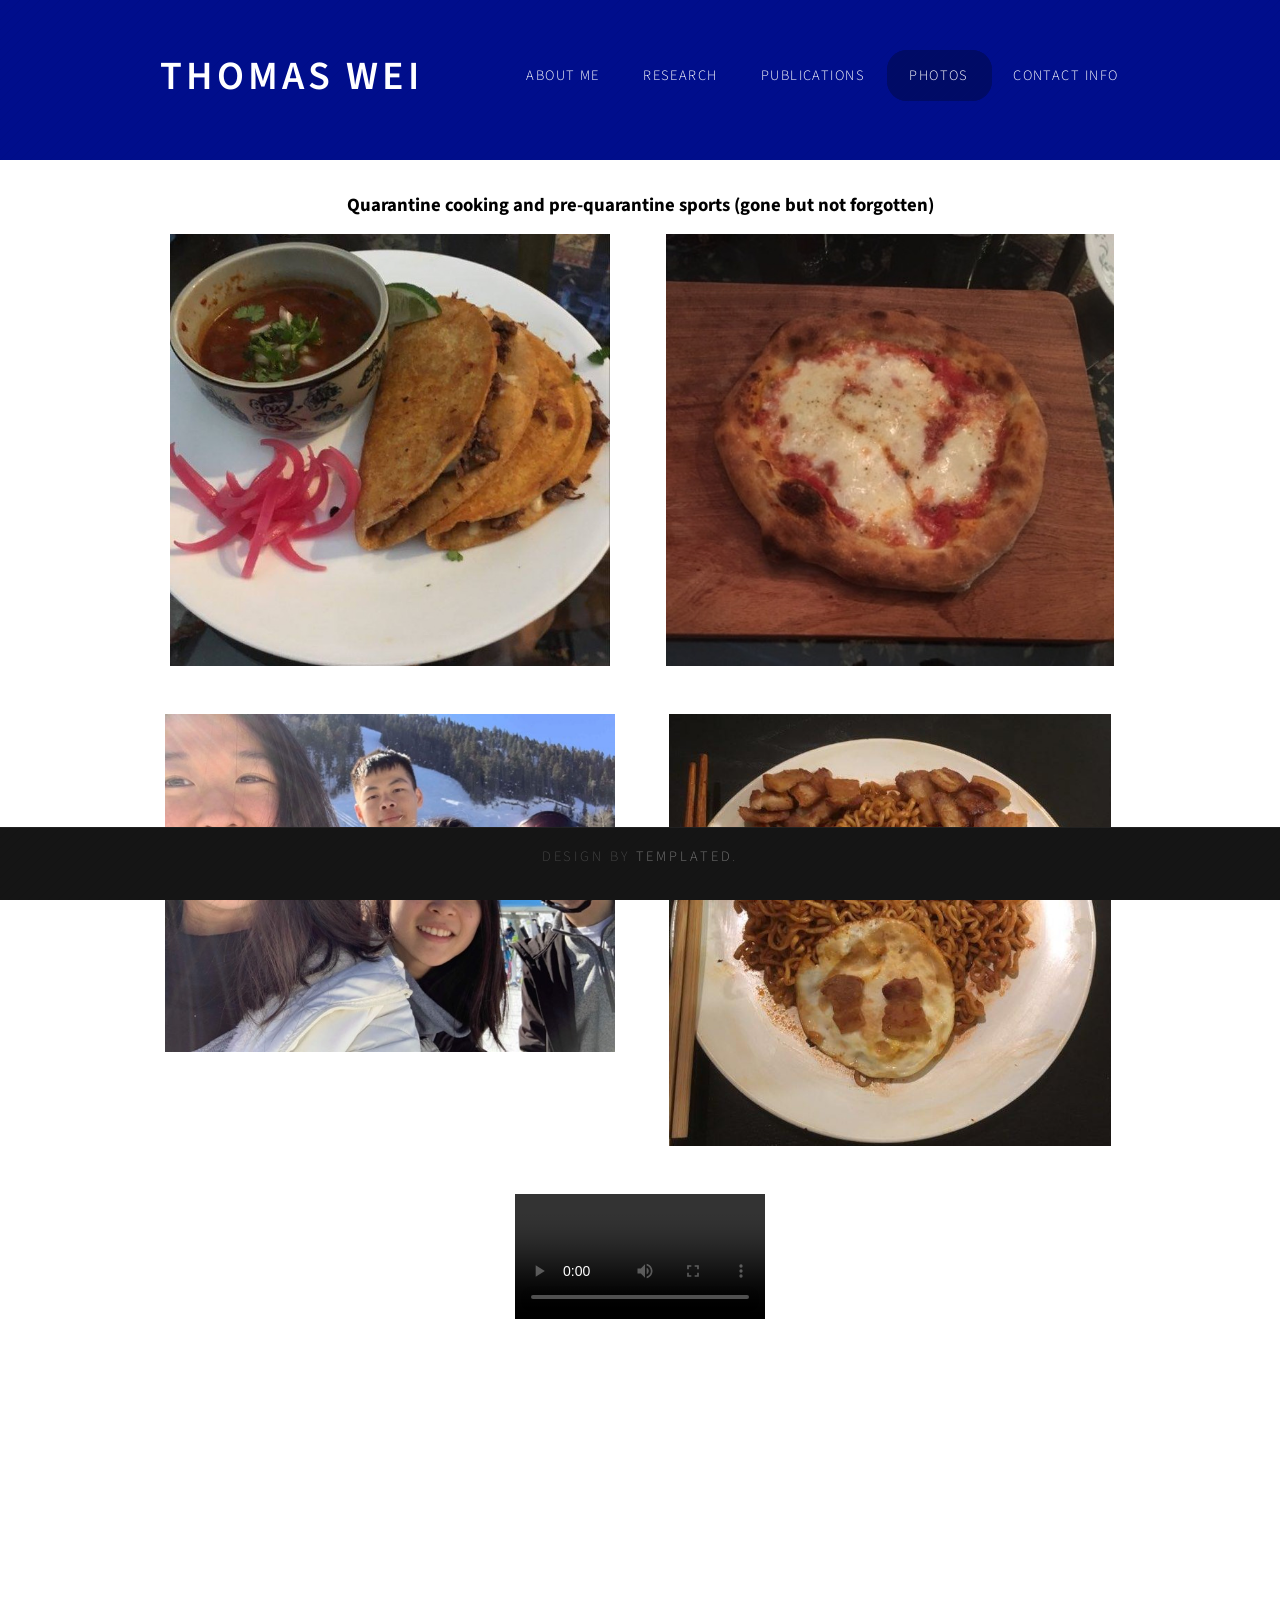
<file: photos.html>
<!DOCTYPE html PUBLIC "-//W3C//DTD XHTML 1.0 Strict//EN" "http://www.w3.org/TR/xhtml1/DTD/xhtml1-strict.dtd">
<!--
Design by TEMPLATED
http://templated.co
Released for free under the Creative Commons Attribution License

Name       : Verdant
Description: A two-column, fixed-width design with dark color scheme.
Version    : 1.0
Released   : 20130924

-->
<html xmlns="http://www.w3.org/1999/xhtml">
<head>
<meta http-equiv="Content-Type" content="text/html; charset=utf-8" />
<title>Thomas Wei - Photos</title>
<meta name="keywords" content="" />
<meta name="description" content="" />
<link href="https://fonts.googleapis.com/css?family=Source+Sans+Pro:200,300,400,600,700,900" rel="stylesheet" />
<link href="default.css" rel="stylesheet" type="text/css" media="all" />
<link href="fonts.css" rel="stylesheet" type="text/css" media="all" />

<!--[if IE 6]><link href="default_ie6.css" rel="stylesheet" type="text/css" /><![endif]-->

</head>
<body>
<div id="header-wrapper">
	<div id="header" class="container">
		<div id="logo">
			<h1><a href="index.html">Thomas Wei</a></h1>
		</div>
		<div id="menu">
			<ul>
				<li><a href="index.html" accesskey="1" title="">About Me</a></li>
				<li><a href="research.html" accesskey="2" title="">Research</a></li>
				<li><a href="publications.html" accesskey="3" title="">Publications</a></li>
				<li class="current_page_item"><a href="photos.html" accesskey="4" title="">Photos</a></li>
				<li><a href="contact.html" accesskey="5" title="">Contact Info</a></li>
			</ul>
		</div>
	</div>
</div>
<div id="page-wrapper">
	<div id="page" class="container">
        <div style="text-align: center; padding: 0em 1em 1em 1em;">
            <h3>Quarantine cooking and pre-quarantine sports (gone but not forgotten)</h3>
        </div>
        <div class="tbox1">
            <img src="images/birria.jpg" class="image2">
        </div>
        <div class="tbox2">
            <img src="images/pizza.jpg" class="image2">
        </div>
        <div class="tbox1">
            <img src="images/snowboarding.jpg" class="image2">
        </div>
        <div class="tbox2">
            <img src="images/pork2pork.jpg" class="image2">
        </div>
        <div class="tbox3">
            <video controls width="250" class="image2">
                <source src="images/serve.mp4" type="video/mp4">
            </video>
        </div>
	</div>
</div>

<div id="copyright" class="container">
	<p>Design by <a href="http://templated.co" rel="nofollow">TEMPLATED</a>.</p>
</div>
</body>
</html>
</file>
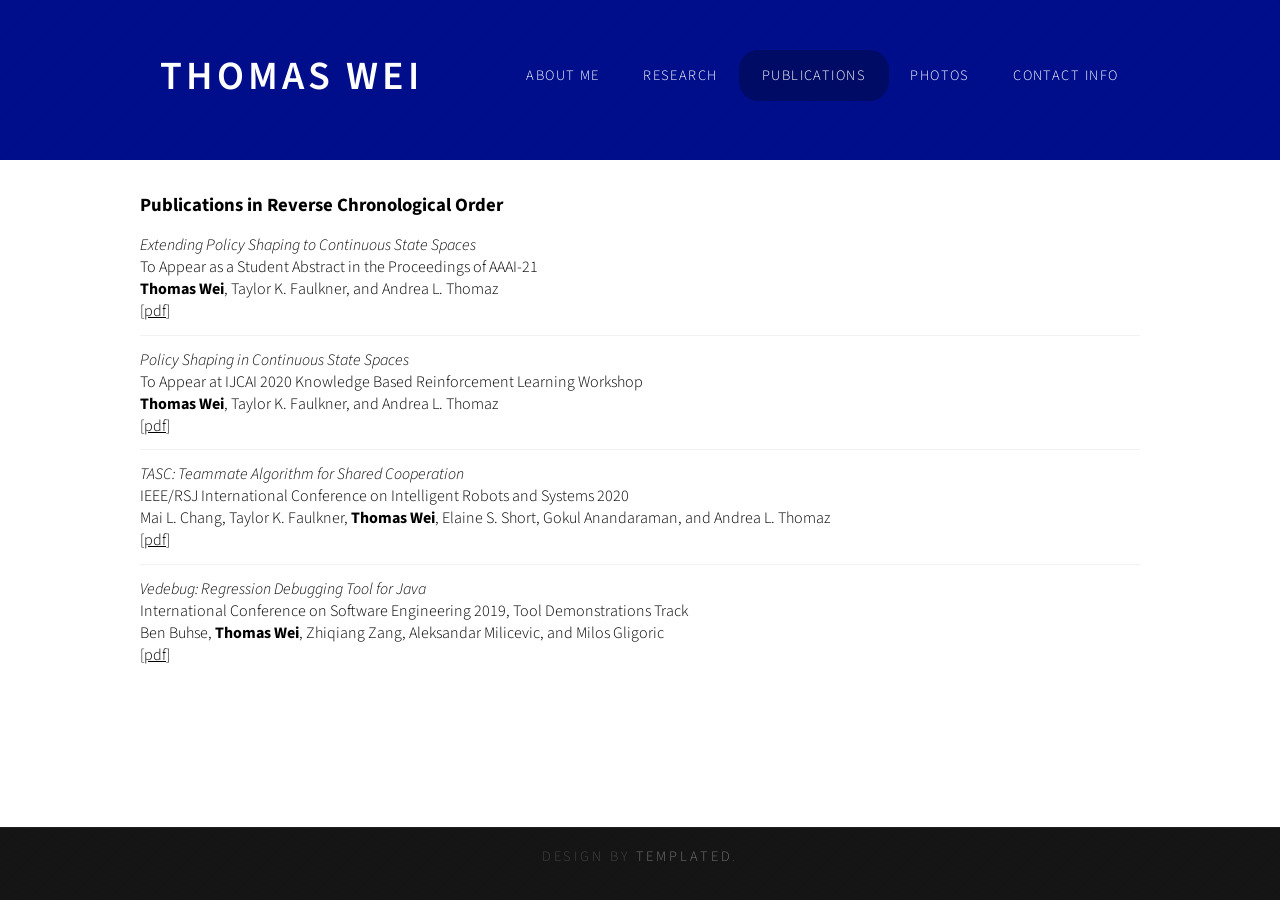
<file: publications.html>
<!DOCTYPE html PUBLIC "-//W3C//DTD XHTML 1.0 Strict//EN" "http://www.w3.org/TR/xhtml1/DTD/xhtml1-strict.dtd">
<!--
Design by TEMPLATED
http://templated.co
Released for free under the Creative Commons Attribution License

Name       : Verdant
Description: A two-column, fixed-width design with dark color scheme.
Version    : 1.0
Released   : 20130924

-->
<html xmlns="http://www.w3.org/1999/xhtml">
<head>
<meta http-equiv="Content-Type" content="text/html; charset=utf-8" />
<title>Thomas Wei - Publications</title>
<meta name="keywords" content="" />
<meta name="description" content="" />
<link href="https://fonts.googleapis.com/css?family=Source+Sans+Pro:200,300,400,600,700,900" rel="stylesheet" />
<link href="default.css" rel="stylesheet" type="text/css" media="all" />
<link href="fonts.css" rel="stylesheet" type="text/css" media="all" />

<!--[if IE 6]><link href="default_ie6.css" rel="stylesheet" type="text/css" /><![endif]-->

</head>
<body>
<div id="header-wrapper">
	<div id="header" class="container">
		<div id="logo">
			<h1><a href="index.html">Thomas Wei</a></h1>
		</div>
		<div id="menu">
			<ul>
				<li><a href="index.html" accesskey="1" title="">About Me</a></li>
				<li><a href="research.html" accesskey="2" title="">Research</a></li>
				<li class="current_page_item"><a href="publications.html" accesskey="3" title="">Publications</a></li>
				<li><a href="photos.html" accesskey="4" title="">Photos</a></li>
				<li><a href="contact.html" accesskey="5" title="">Contact Info</a></li>
			</ul>
		</div>
	</div>
</div>
<div id="page-wrapper">
	<div id="page" class="container">
        <h3>Publications in Reverse Chronological Order</h3>
        <ul class="style2">
            <li>
                <i>Extending Policy Shaping to Continuous State Spaces</i><br>
                To Appear as a Student Abstract in the Proceedings of AAAI-21<br>
                <b>Thomas Wei</b>, Taylor K. Faulkner, and Andrea L. Thomaz<br>
                [<a href="AAAI_Student_Abstract__2_page_.pdf">pdf</a>]
            </li>
            <li>
                <i>Policy Shaping in Continuous State Spaces</i><br>
                To Appear at IJCAI 2020 Knowledge Based Reinforcement Learning Workshop<br>
                <b>Thomas Wei</b>, Taylor K. Faulkner, and Andrea L. Thomaz<br>
                [<a href="IJCAI_4_page_camera_ready.pdf">pdf</a>]
            </li>
            <li>
                <i>TASC: Teammate Algorithm for Shared Cooperation</i><br>
                IEEE/RSJ International Conference on Intelligent Robots and Systems 2020<br>
                Mai L. Chang, Taylor K. Faulkner, <b>Thomas Wei</b>, Elaine S. Short, Gokul Anandaraman, and Andrea L. Thomaz<br>
                [<a href="TASC.pdf">pdf</a>]
            </li>
            <li>
                <i>Vedebug: Regression Debugging Tool for Java</i><br>
                International Conference on Software Engineering 2019, Tool Demonstrations Track<br>
                Ben Buhse, <b>Thomas Wei</b>, Zhiqiang Zang, Aleksandar Milicevic, and Milos Gligoric<br>
                [<a href="http://users.ece.utexas.edu/~gligoric/papers/BuhseETAL19VeDebug.pdf">pdf</a>]
            </li>
        </ul>
	</div>
</div>

<div id="copyright" class="container">
	<p>Design by <a href="http://templated.co" rel="nofollow">TEMPLATED</a>.</p>
</div>
</body>
</html>
</file>
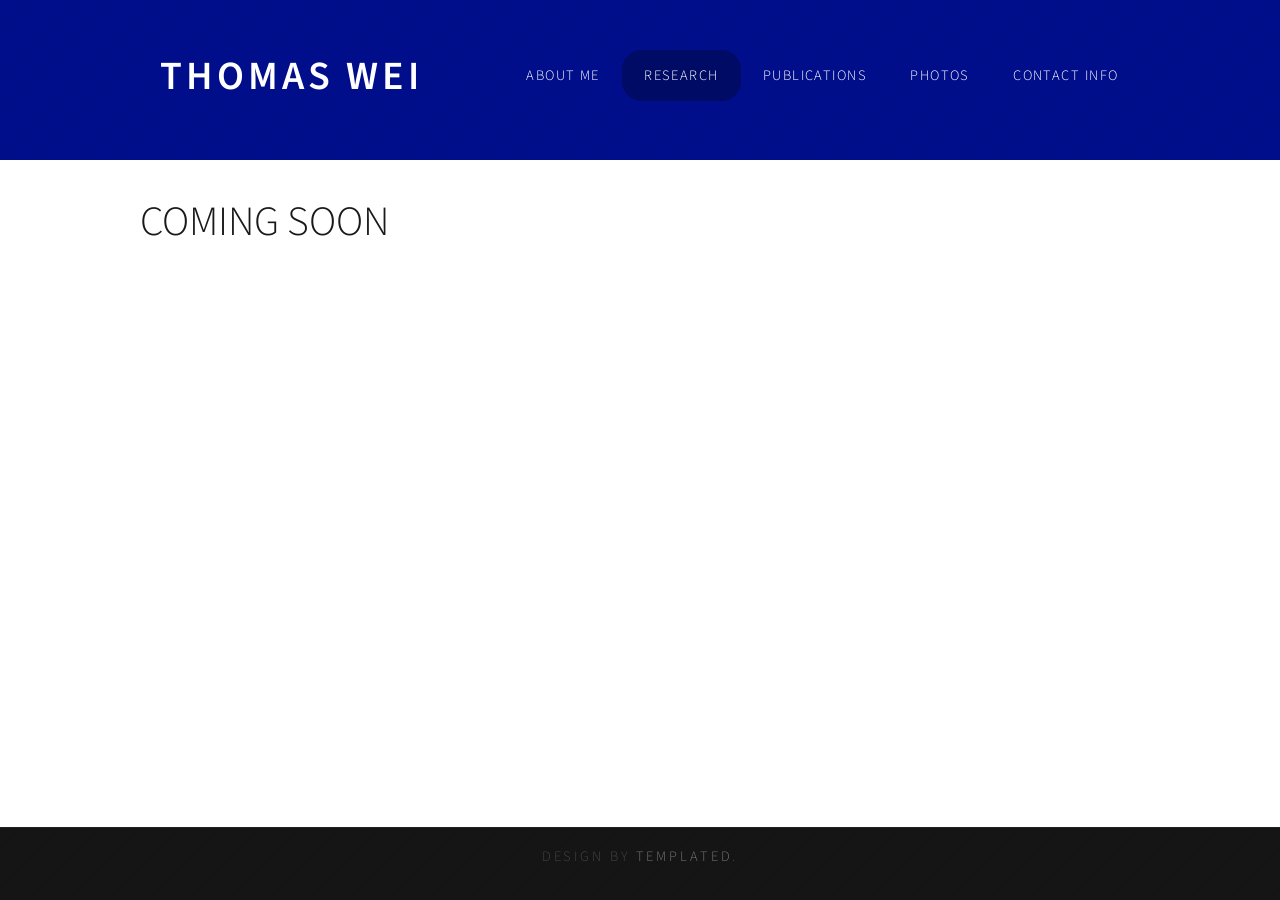
<file: research.html>
<!DOCTYPE html PUBLIC "-//W3C//DTD XHTML 1.0 Strict//EN" "http://www.w3.org/TR/xhtml1/DTD/xhtml1-strict.dtd">
<!--
Design by TEMPLATED
http://templated.co
Released for free under the Creative Commons Attribution License

Name       : Verdant
Description: A two-column, fixed-width design with dark color scheme.
Version    : 1.0
Released   : 20130924

-->
<html xmlns="http://www.w3.org/1999/xhtml">
<head>
<meta http-equiv="Content-Type" content="text/html; charset=utf-8" />
<title>Thomas Wei - Research</title>
<meta name="keywords" content="" />
<meta name="description" content="" />
<link href="https://fonts.googleapis.com/css?family=Source+Sans+Pro:200,300,400,600,700,900" rel="stylesheet" />
<link href="default.css" rel="stylesheet" type="text/css" media="all" />
<link href="fonts.css" rel="stylesheet" type="text/css" media="all" />

<!--[if IE 6]><link href="default_ie6.css" rel="stylesheet" type="text/css" /><![endif]-->

</head>
<body>
<div id="header-wrapper">
	<div id="header" class="container">
		<div id="logo">
			<h1><a href="index.html">Thomas Wei</a></h1>
		</div>
		<div id="menu">
			<ul>
				<li><a href="index.html" accesskey="1" title="">About Me</a></li>
				<li class="current_page_item"><a href="research.html" accesskey="2" title="">Research</a></li>
				<li><a href="publications.html" accesskey="3" title="">Publications</a></li>
				<li><a href="photos.html" accesskey="4" title="">Photos</a></li>
				<li><a href="contact.html" accesskey="5" title="">Contact Info</a></li>
			</ul>
		</div>
	</div>
</div>
<div id="page-wrapper">
	<div id="page" class="container">
        <h2>Coming Soon</h2>
	</div>
</div>

<div id="copyright" class="container">
	<p>Design by <a href="http://templated.co" rel="nofollow">TEMPLATED</a>.</p>
</div>
</body>
</html>
</file>
<file: default.css>
html, body
	{
		height: 100%;
	}
	
	body
	{
		margin: 0px;
		padding: 0px;
		font-family: 'Source Sans Pro', sans-serif;
		font-size: 12pt;
		font-weight: 300;
		color: rgba(0,0,0,1);
	}
	
	
	h1, h2, h3
	{
		margin: 0;
		padding: 0;
	}
	
	p, ol, ul
	{
		margin-top: 0;
	}
	
	ol, ul
	{
		padding: 0;
		list-style: none;
	}
	
	p
	{
		line-height: 180%;
	}
	
	strong
	{
	}
	
	a
	{
		color: #4da00c;
	}
	
	a:hover
	{
		text-decoration: none;
	}
	
	.container
	{
		overflow: hidden;
		margin: 0em auto;
		width: 1000px;
	}

    .image2
    {
        margin: auto;
        max-width:90%;
        max-height:90%;
    }
	
/*********************************************************************************/
/* Image Style                                                                   */
/*********************************************************************************/

	.image
	{
		display: inline-block;
	}
	
	.image img
	{
		display: block;
		width: 100%;
	}
	
	.image-full
	{
		display: block;
		width: 100%;
		margin: 0 0 0 0;
	}
	
	.image-left
	{
		float: left;
		margin: 0 2em 2em 0;
	}
	
	.image-centered
	{
		display: block;
		margin: 0 0 2em 0;
	}
	
	.image-centered img
	{
		margin: 0 auto;
		width: auto;
	}

/*********************************************************************************/
/* List Styles                                                                   */
/*********************************************************************************/

	ul.style2
	{
		margin: 0;
		padding-top: 1em;
		list-style: none;
	}
	
	ul.style2 li
	{
		border-top: 1px solid rgba(0,0,0,0.05);
		padding: 0.80em 0 0.80em 0;
		font-family: 0.80em;
	}
	
	ul.style2 li:before
	{
		display: inline-block;
		padding: 4px;
		background: #000000;
	}
	
	ul.style2 a
	{
		display: inline-block;
		color: rgba(0,0,0,1);
	}
	
	ul.style2 li:first-child
	{
		border-top: 0;
		padding-top: 0;
	}


/*********************************************************************************/
/* Social Icon Styles                                                            */
/*********************************************************************************/

	ul.contact
	{
		margin: 0;
		padding: 0em 0em 0em 0em;
		list-style: none;
	}
	
	ul.contact li
	{
		display: inline-block;
		padding: 0em 0.30em;
		font-size: 1em;
	}
	
	ul.contact li span
	{
		display: none;
		margin: 0;
		padding: 0;
	}
	
	ul.contact li a
	{
		color: #000;
	}
	
	ul.contact li a:before
	{
		display: inline-block;
		background: #000000;
		width: 40px;
		height: 40px;
		line-height: 40px;
		text-align: center;
		color: #000000;
	}
	
	ul.contact li a.icon-twitter:before { background: #2DAAE4; }
	ul.contact li a.icon-facebook:before { background: #39599F; }
	ul.contact li a.icon-dribbble:before { background: #C4376B;	}
	ul.contact li a.icon-tumblr:before { background: #31516A; }
	ul.contact li a.icon-rss:before { background: #F2600B; }

/*********************************************************************************/
/* Button Style                                                                  */
/*********************************************************************************/

	.button
	{
		display: inline-block;
		margin-top: 2em;
		padding: 1em 2em 1em 2em;
		background: #458f0b;
		border-radius: 30px;
		letter-spacing: 0.20em;
		text-decoration: none;
		text-transform: uppercase;
		font-weight: 400;
		font-size: 0.90em;
		color: #FFF;
	}
	
	.button:before
	{
		display: inline-block;
		background: #FFC31F;
		margin-right: 1em;
		width: 40px;
		height: 40px;
		line-height: 40px;
		border-radius: 20px;
		text-align: center;
		color: #272925;
	}
		
/*********************************************************************************/
/* 4-column                                                                      */
/*********************************************************************************/

	.box1,
	.box2,
	.box3,
	.box4
	{
		width: 235px;
	}
	
	.box1,
	.box2,
	.box3
	{
		float: left;
		margin-right: 20px;
	}
	
	.box4
	{
		float: right;
	}
	
/*********************************************************************************/
/* 3-column                                                                      */
/*********************************************************************************/

	.boxA,
	.boxB,
	.boxC
	{
		width: 320px;
	}

	.boxA,
	.boxB
	{
		float: left;
		margin-right: 20px;
	}
	
	.boxC
	{
		float: right;
	}

/*********************************************************************************/
/* 2-column                                                                      */
/*********************************************************************************/

	.tbox1,
	.tbox2
	{
        margin: auto;
        display:block;
		width:50%;
        height: 30em;
        text-align: center;
	}
	
	.tbox1
	{
		float: left;
	}

	.tbox2
	{
		float: right;
	}

    .tbox3
    {
		float: left;
        display: block;
		width:100%;
        margin: auto;
        height: 30em;
        text-align: center;
    }

/*********************************************************************************/
/* Header                                                                        */
/*********************************************************************************/

	#header-wrapper
	{
		overflow: hidden;
		background: #000e8c url(images/bg.png) repeat;
        width: 100%;
	}

	#header
	{
		overflow: hidden;
		position: relative;
		padding: 5em 0em;
	}

/*********************************************************************************/
/* Logo                                                                          */
/*********************************************************************************/

	#logo
	{
		position: absolute;
		top: 2.5em;
		left: 0;
	}
	
	#logo h1
	{
		padding: 0.20em 0.50em;
		letter-spacing: 0.10em;
		font-size: 2.5em;
		font-weight: 600;
	}
	
	#logo a
	{
		text-decoration: none;
		text-transform: uppercase;
		color: #FFF;
	}

/*********************************************************************************/
/* Menu                                                                          */
/*********************************************************************************/

	#menu
	{
		position: absolute;
		top: 4em;
		right: 0;
	}
	
	#menu ul
	{
		display: inline-block;
	}
	
	#menu li
	{
		display: block;
		float: left;
		text-align: center;
	}
	
	#menu li a, #menu li span
	{
		padding: 1em 1.5em;
		letter-spacing: 0.10em;
		text-decoration: none;
		text-transform: uppercase;
		font-size: 0.90em;
		color: #FFF;
	}
	
	#menu li:hover a, #menu li.active a, #menu li.active span
	{
	}
	
	#menu .current_page_item a
	{
		background: #000b66;
		border: 1px solid #000b66;
		border-radius: 20px;
	}
	
	#menu .icon
	{
	}

/*********************************************************************************/
/* Banner                                                                        */
/*********************************************************************************/

	#banner
	{
		border-top: 20px solid #FFF;
		border-left: 20px solid #FFF;
		border-right: 20px solid #FFF;
	}

	#banner img
	{
	}

/*********************************************************************************/
/* Page                                                                          */
/*********************************************************************************/

	#page-wrapper
	{
		overflow: hidden;
		padding: 2em 0em;
		background: #FFF;
        max-width:100%;
	}

	#page
	{
		text-align: left;
	}

	#page h2
	{
		padding-bottom: 0.50em;
		text-transform: uppercase;
		font-size: 2.6em;
		font-weight: 300;
		color: rgba(0,0,0,0.9);
	}
	
	#page p
	{
		color: rgba(0,0,0,0.8);
	}

/*********************************************************************************/
/* Content                                                                       */
/*********************************************************************************/

	#content
	{
	}

/*********************************************************************************/
/* Sidebar                                                                       */
/*********************************************************************************/

	#sidebar
	{
	}

/*********************************************************************************/
/* Featured                                                                      */
/*********************************************************************************/

	#featured
	{
		overflow: hidden;
	}

	#featured h2
	{
		padding-bottom: 1em;
		text-transform: uppercase;
		font-size: 1.8em;
		font-weight: 300;
	}

	#featured img
	{
		margin-bottom: 2em;
	}

/*********************************************************************************/
/* Portfolio                                                                     */
/*********************************************************************************/

	#portfolio
	{
		overflow: hidden;
		padding: 5em 0em;
	}

	#portfolio h2
	{
		padding-bottom: 1em;
		text-transform: uppercase;
		font-size: 1.8em;
		font-weight: 300;
		color: rgba(255,255,255,0.8);
	}

	#portfolio p
	{
		letter-spacing: 0.10em;
	}

/*********************************************************************************/
/* Footer                                                                        */
/*********************************************************************************/

	#footer
	{
		overflow: hidden;
		padding: 2em 0em 2em 0em;
		border-top: 1px solid rgba(0,0,0,0.08);
	}
	
	#footer .boxA,
	#footer .boxB,
	#footer .boxC
	{
	}
	
	#footer .boxA
	{
	}
	
	#footer .box
	{
		margin-bottom: 4em;
	}
	
	#footer img
	{
		margin-bottom: 2em;
	}
	
	#footer h3
	{
		padding-bottom: 1em;
		text-transform: uppercase;
		font-size: 1.8em;
		font-weight: 300;
		color: rgba(255,255,255,0.8);
	}
	
	#footer .link
	{
		display: block;
		padding-top: 1em;
		text-transform: uppercase;
		text-decoration: none;
		font-weight: 700;
		color: rgba(0,0,0,0.8);
	}
	
/*********************************************************************************/
/* Copyright                                                                     */
/*********************************************************************************/

	#copyright
	{
		background: #151515 url(images/bg.png) repeat;
        width:100%;
        position: fixed;
        bottom: 0;
		overflow: hidden;
		padding: 1em 0em;
		border-top: 1px solid rgba(255,255,255,0.05);
	}
	
	#copyright p
	{
		letter-spacing: 0.20em;
		text-align: center;
		text-transform: uppercase;
		font-size: 0.90em;
		color: rgba(255,255,255,0.2);
	}
	
	#copyright a
	{
		text-decoration: none;
		color: rgba(255,255,255,0.4);
	}
</file>
<file: fonts.css>
@charset 'UTF-8';

@font-face
{
	font-family: 'FontAwesome';
	src: url('fonts/fontawesome-webfont.eot?v=3.0.1');
	src: url('fonts/fontawesome-webfont.eot?#iefix&v=3.0.1') format('embedded-opentype'),
	     url('fonts/fontawesome-webfont.woff?v=3.0.1') format('woff'),
	     url('fonts/fontawesome-webfont.ttf?v=3.0.1') format('truetype'),
	     url('fonts/fontawesome-webfont.svg#FontAwesome') format('svg');
	font-weight: normal;
	font-style: normal;
}

@font-face
{
	font-family: 'Font-Awesome-Social';
	src: url('fonts/fontawesome-social-webfont.eot');
	src: url('fonts/fontawesome-social-webfont.eot?#iefix') format('embedded-opentype'),
	     url('fonts/fontawesome-social-webfont.woff') format('woff'),
		 url('fonts/fontawesome-social-webfont.ttf') format('truetype'),
		 url('fonts/fontawesome-social-webfont.svg#Font-Awesome-More') format('svg');
	font-weight: normal;
	font-style: normal;
}

/*********************************************************************************/
/* Icons                                                                         */
/*********************************************************************************/

	/*
		Powered by:
		
		Font Awesome (http://fortawesome.github.com/Font-Awesome/)
		Font Awesome More (http://gregoryloucas.github.com/Font-Awesome-More/)
	*/

	.icon
	{
		text-decoration: none;
	}

		.icon:before
		{
			font-size: 1.25em;
			text-decoration: none;
			font-family: FontAwesome;
			font-weight: normal;
			font-style: normal;
			-webkit-text-rendering: optimizeLegibility;
			-moz-text-rendering: optimizeLegibility;
			-ms-text-rendering: optimizeLegibility;
			-o-text-rendering: optimizeLegibility;
			text-rendering: optimizeLegibility;
			-webkit-font-smoothing: antialiased;
			-moz-font-smoothing: antialiased;
			-ms-font-smoothing: antialiased;
			-o-font-smoothing: antialiased;
			font-smoothing: antialiased;
			-webkit-font-feature-settings: "liga" 1, "dlig" 1;
			-moz-font-feature-settings: "liga=1, dlig=1";
			-ms-font-feature-settings: "liga" 1, "dlig" 1;
			-o-font-feature-settings: "liga" 1, "dlig" 1;
			font-feature-settings: "liga" 1, "dlig" 1;
		}

		.icon-glass:before                { content: "\f000"; }
		.icon-music:before                { content: "\f001"; }
		.icon-search:before               { content: "\f002"; }
		.icon-envelope:before             { content: "\f003"; }
		.icon-heart:before                { content: "\f004"; }
		.icon-star:before                 { content: "\f005"; }
		.icon-star-empty:before           { content: "\f006"; }
		.icon-user:before                 { content: "\f007"; }
		.icon-film:before                 { content: "\f008"; }
		.icon-th-large:before             { content: "\f009"; }
		.icon-th:before                   { content: "\f00a"; }
		.icon-th-list:before              { content: "\f00b"; }
		.icon-ok:before                   { content: "\f00c"; }
		.icon-remove:before               { content: "\f00d"; }
		.icon-zoom-in:before              { content: "\f00e"; }

		.icon-zoom-out:before             { content: "\f010"; }
		.icon-off:before                  { content: "\f011"; }
		.icon-signal:before               { content: "\f012"; }
		.icon-cog:before                  { content: "\f013"; }
		.icon-trash:before                { content: "\f014"; }
		.icon-home:before                 { content: "\f015"; }
		.icon-file:before                 { content: "\f016"; }
		.icon-time:before                 { content: "\f017"; }
		.icon-road:before                 { content: "\f018"; }
		.icon-download-alt:before         { content: "\f019"; }
		.icon-download:before             { content: "\f01a"; }
		.icon-upload:before               { content: "\f01b"; }
		.icon-inbox:before                { content: "\f01c"; }
		.icon-play-circle:before          { content: "\f01d"; }
		.icon-repeat:before               { content: "\f01e"; }

		/* \f020 doesn't work in Safari. all shifted one down */
		.icon-refresh:before              { content: "\f021"; }
		.icon-list-alt:before             { content: "\f022"; }
		.icon-lock:before                 { content: "\f023"; }
		.icon-flag:before                 { content: "\f024"; }
		.icon-headphones:before           { content: "\f025"; }
		.icon-volume-off:before           { content: "\f026"; }
		.icon-volume-down:before          { content: "\f027"; }
		.icon-volume-up:before            { content: "\f028"; }
		.icon-qrcode:before               { content: "\f029"; }
		.icon-barcode:before              { content: "\f02a"; }
		.icon-tag:before                  { content: "\f02b"; }
		.icon-tags:before                 { content: "\f02c"; }
		.icon-book:before                 { content: "\f02d"; }
		.icon-bookmark:before             { content: "\f02e"; }
		.icon-print:before                { content: "\f02f"; }

		.icon-camera:before               { content: "\f030"; }
		.icon-font:before                 { content: "\f031"; }
		.icon-bold:before                 { content: "\f032"; }
		.icon-italic:before               { content: "\f033"; }
		.icon-text-height:before          { content: "\f034"; }
		.icon-text-width:before           { content: "\f035"; }
		.icon-align-left:before           { content: "\f036"; }
		.icon-align-center:before         { content: "\f037"; }
		.icon-align-right:before          { content: "\f038"; }
		.icon-align-justify:before        { content: "\f039"; }
		.icon-list:before                 { content: "\f03a"; }
		.icon-indent-left:before          { content: "\f03b"; }
		.icon-indent-right:before         { content: "\f03c"; }
		.icon-facetime-video:before       { content: "\f03d"; }
		.icon-picture:before              { content: "\f03e"; }

		.icon-pencil:before               { content: "\f040"; }
		.icon-map-marker:before           { content: "\f041"; }
		.icon-adjust:before               { content: "\f042"; }
		.icon-tint:before                 { content: "\f043"; }
		.icon-edit:before                 { content: "\f044"; }
		.icon-share:before                { content: "\f045"; }
		.icon-check:before                { content: "\f046"; }
		.icon-move:before                 { content: "\f047"; }
		.icon-step-backward:before        { content: "\f048"; }
		.icon-fast-backward:before        { content: "\f049"; }
		.icon-backward:before             { content: "\f04a"; }
		.icon-play:before                 { content: "\f04b"; }
		.icon-pause:before                { content: "\f04c"; }
		.icon-stop:before                 { content: "\f04d"; }
		.icon-forward:before              { content: "\f04e"; }

		.icon-fast-forward:before         { content: "\f050"; }
		.icon-step-forward:before         { content: "\f051"; }
		.icon-eject:before                { content: "\f052"; }
		.icon-chevron-left:before         { content: "\f053"; }
		.icon-chevron-right:before        { content: "\f054"; }
		.icon-plus-sign:before            { content: "\f055"; }
		.icon-minus-sign:before           { content: "\f056"; }
		.icon-remove-sign:before          { content: "\f057"; }
		.icon-ok-sign:before              { content: "\f058"; }
		.icon-question-sign:before        { content: "\f059"; }
		.icon-info-sign:before            { content: "\f05a"; }
		.icon-screenshot:before           { content: "\f05b"; }
		.icon-remove-circle:before        { content: "\f05c"; }
		.icon-ok-circle:before            { content: "\f05d"; }
		.icon-ban-circle:before           { content: "\f05e"; }

		.icon-arrow-left:before           { content: "\f060"; }
		.icon-arrow-right:before          { content: "\f061"; }
		.icon-arrow-up:before             { content: "\f062"; }
		.icon-arrow-down:before           { content: "\f063"; }
		.icon-share-alt:before            { content: "\f064"; }
		.icon-resize-full:before          { content: "\f065"; }
		.icon-resize-small:before         { content: "\f066"; }
		.icon-plus:before                 { content: "\f067"; }
		.icon-minus:before                { content: "\f068"; }
		.icon-asterisk:before             { content: "\f069"; }
		.icon-exclamation-sign:before     { content: "\f06a"; }
		.icon-gift:before                 { content: "\f06b"; }
		.icon-leaf:before                 { content: "\f06c"; }
		.icon-fire:before                 { content: "\f06d"; }
		.icon-eye-open:before             { content: "\f06e"; }

		.icon-eye-close:before            { content: "\f070"; }
		.icon-warning-sign:before         { content: "\f071"; }
		.icon-plane:before                { content: "\f072"; }
		.icon-calendar:before             { content: "\f073"; }
		.icon-random:before               { content: "\f074"; }
		.icon-comment:before              { content: "\f075"; }
		.icon-magnet:before               { content: "\f076"; }
		.icon-chevron-up:before           { content: "\f077"; }
		.icon-chevron-down:before         { content: "\f078"; }
		.icon-retweet:before              { content: "\f079"; }
		.icon-shopping-cart:before        { content: "\f07a"; }
		.icon-folder-close:before         { content: "\f07b"; }
		.icon-folder-open:before          { content: "\f07c"; }
		.icon-resize-vertical:before      { content: "\f07d"; }
		.icon-resize-horizontal:before    { content: "\f07e"; }

		.icon-bar-chart:before            { content: "\f080"; }
		.icon-twitter-sign:before         { content: "\f081"; }
		.icon-facebook-sign:before        { content: "\f082"; }
		.icon-camera-retro:before         { content: "\f083"; }
		.icon-key:before                  { content: "\f084"; }
		.icon-cogs:before                 { content: "\f085"; }
		.icon-comments:before             { content: "\f086"; }
		.icon-thumbs-up:before            { content: "\f087"; }
		.icon-thumbs-down:before          { content: "\f088"; }
		.icon-star-half:before            { content: "\f089"; }
		.icon-heart-empty:before          { content: "\f08a"; }
		.icon-signout:before              { content: "\f08b"; }
		.icon-linkedin-sign:before        { content: "\f08c"; }
		.icon-pushpin:before              { content: "\f08d"; }
		.icon-external-link:before        { content: "\f08e"; }

		.icon-signin:before               { content: "\f090"; }
		.icon-trophy:before               { content: "\f091"; }
		.icon-github-sign:before          { content: "\f092"; }
		.icon-upload-alt:before           { content: "\f093"; }
		.icon-lemon:before                { content: "\f094"; }
		.icon-phone:before                { content: "\f095"; }
		.icon-check-empty:before          { content: "\f096"; }
		.icon-bookmark-empty:before       { content: "\f097"; }
		.icon-phone-sign:before           { content: "\f098"; }
		.icon-twitter:before              { content: "\f099"; }
		.icon-facebook:before             { content: "\f09a"; }
		.icon-github:before               { content: "\f09b"; }
		.icon-unlock:before               { content: "\f09c"; }
		.icon-credit-card:before          { content: "\f09d"; }
		.icon-rss:before                  { content: "\f09e"; }

		.icon-hdd:before                  { content: "\f0a0"; }
		.icon-bullhorn:before             { content: "\f0a1"; }
		.icon-bell:before                 { content: "\f0a2"; }
		.icon-certificate:before          { content: "\f0a3"; }
		.icon-hand-right:before           { content: "\f0a4"; }
		.icon-hand-left:before            { content: "\f0a5"; }
		.icon-hand-up:before              { content: "\f0a6"; }
		.icon-hand-down:before            { content: "\f0a7"; }
		.icon-circle-arrow-left:before    { content: "\f0a8"; }
		.icon-circle-arrow-right:before   { content: "\f0a9"; }
		.icon-circle-arrow-up:before      { content: "\f0aa"; }
		.icon-circle-arrow-down:before    { content: "\f0ab"; }
		.icon-globe:before                { content: "\f0ac"; }
		.icon-wrench:before               { content: "\f0ad"; }
		.icon-tasks:before                { content: "\f0ae"; }

		.icon-filter:before               { content: "\f0b0"; }
		.icon-briefcase:before            { content: "\f0b1"; }
		.icon-fullscreen:before           { content: "\f0b2"; }

		.icon-group:before                { content: "\f0c0"; }
		.icon-link:before                 { content: "\f0c1"; }
		.icon-cloud:before                { content: "\f0c2"; }
		.icon-beaker:before               { content: "\f0c3"; }
		.icon-cut:before                  { content: "\f0c4"; }
		.icon-copy:before                 { content: "\f0c5"; }
		.icon-paper-clip:before           { content: "\f0c6"; }
		.icon-save:before                 { content: "\f0c7"; }
		.icon-sign-blank:before           { content: "\f0c8"; }
		.icon-reorder:before              { content: "\f0c9"; }
		.icon-list-ul:before              { content: "\f0ca"; }
		.icon-list-ol:before              { content: "\f0cb"; }
		.icon-strikethrough:before        { content: "\f0cc"; }
		.icon-underline:before            { content: "\f0cd"; }
		.icon-table:before                { content: "\f0ce"; }

		.icon-magic:before                { content: "\f0d0"; }
		.icon-truck:before                { content: "\f0d1"; }
		.icon-pinterest:before            { content: "\f0d2"; }
		.icon-pinterest-sign:before       { content: "\f0d3"; }
		.icon-google-plus-sign:before     { content: "\f0d4"; }
		.icon-google-plus:before          { content: "\f0d5"; }
		.icon-money:before                { content: "\f0d6"; }
		.icon-caret-down:before           { content: "\f0d7"; }
		.icon-caret-up:before             { content: "\f0d8"; }
		.icon-caret-left:before           { content: "\f0d9"; }
		.icon-caret-right:before          { content: "\f0da"; }
		.icon-columns:before              { content: "\f0db"; }
		.icon-sort:before                 { content: "\f0dc"; }
		.icon-sort-down:before            { content: "\f0dd"; }
		.icon-sort-up:before              { content: "\f0de"; }

		.icon-envelope-alt:before         { content: "\f0e0"; }
		.icon-linkedin:before             { content: "\f0e1"; }
		.icon-undo:before                 { content: "\f0e2"; }
		.icon-legal:before                { content: "\f0e3"; }
		.icon-dashboard:before            { content: "\f0e4"; }
		.icon-comment-alt:before          { content: "\f0e5"; }
		.icon-comments-alt:before         { content: "\f0e6"; }
		.icon-bolt:before                 { content: "\f0e7"; }
		.icon-sitemap:before              { content: "\f0e8"; }
		.icon-umbrella:before             { content: "\f0e9"; }
		.icon-paste:before                { content: "\f0ea"; }
		.icon-lightbulb:before            { content: "\f0eb"; }
		.icon-exchange:before             { content: "\f0ec"; }
		.icon-cloud-download:before       { content: "\f0ed"; }
		.icon-cloud-upload:before         { content: "\f0ee"; }

		.icon-user-md:before              { content: "\f0f0"; }
		.icon-stethoscope:before          { content: "\f0f1"; }
		.icon-suitcase:before             { content: "\f0f2"; }
		.icon-bell-alt:before             { content: "\f0f3"; }
		.icon-coffee:before               { content: "\f0f4"; }
		.icon-food:before                 { content: "\f0f5"; }
		.icon-file-alt:before             { content: "\f0f6"; }
		.icon-building:before             { content: "\f0f7"; }
		.icon-hospital:before             { content: "\f0f8"; }
		.icon-ambulance:before            { content: "\f0f9"; }
		.icon-medkit:before               { content: "\f0fa"; }
		.icon-fighter-jet:before          { content: "\f0fb"; }
		.icon-beer:before                 { content: "\f0fc"; }
		.icon-h-sign:before               { content: "\f0fd"; }
		.icon-plus-sign-alt:before        { content: "\f0fe"; }

		.icon-double-angle-left:before    { content: "\f100"; }
		.icon-double-angle-right:before   { content: "\f101"; }
		.icon-double-angle-up:before      { content: "\f102"; }
		.icon-double-angle-down:before    { content: "\f103"; }
		.icon-angle-left:before           { content: "\f104"; }
		.icon-angle-right:before          { content: "\f105"; }
		.icon-angle-up:before             { content: "\f106"; }
		.icon-angle-down:before           { content: "\f107"; }
		.icon-desktop:before              { content: "\f108"; }
		.icon-laptop:before               { content: "\f109"; }
		.icon-tablet:before               { content: "\f10a"; }
		.icon-mobile-phone:before         { content: "\f10b"; }
		.icon-circle-blank:before         { content: "\f10c"; }
		.icon-quote-left:before           { content: "\f10d"; }
		.icon-quote-right:before          { content: "\f10e"; }

		.icon-spinner:before              { content: "\f110"; }
		.icon-circle:before               { content: "\f111"; }
		.icon-reply:before                { content: "\f112"; }
		.icon-github-alt:before           { content: "\f113"; }
		.icon-folder-close-alt:before     { content: "\f114"; }
		.icon-folder-open-alt:before      { content: "\f115"; }

		.icon-blogger-sign:before,.icon-blogger:before,.icon-delicious:before,.icon-dribbble-sign:before,.icon-dribbble:before,.icon-dropbox:before,.icon-drupal:before,.icon-evernote-sign:before,.icon-evernote:before,.icon-flickr-sign:before,.icon-flickr:before,.icon-forrst-sign:before,.icon-forrst:before,.icon-foursquare-sign:before,.icon-foursquare:before,.icon-git-fork:before,.icon-hacker-news:before,.icon-instagram:before,.icon-lastfm-sign:before,.icon-lastfm:before,.icon-paypal:before,.icon-picasa-sign:before,.icon-picasa:before,.icon-reddit:before,.icon-share-this-sign:before,.icon-share-this:before,.icon-skype:before,.icon-soundcloud:before,.icon-spotify:before,.icon-stack-overflow:before,.icon-tumblr-sign:before,.icon-tumblr:before,.icon-vimeo-sign:before,.icon-vimeo:before,.icon-wordpress-sign:before,.icon-wordpress:before,.icon-yelp-sign:before,.icon-yelp:before,.icon-youtube-sign:before,.icon-youtube:before              {font-family:'Font-Awesome-Social'; }

		.icon-dropbox:before              { content: "\f300"; }
		.icon-drupal:before               { content: "\f301"; }
		.icon-git-fork:before             { content: "\f302"; }
		.icon-instagram:before            { content: "\f303"; }
		.icon-share-this-sign:before      { content: "\f304"; }
		.icon-share-this:before           { content: "\f305"; }
		.icon-foursquare-sign:before      { content: "\f306"; }
		.icon-foursquare:before           { content: "\f307"; }
		.icon-hacker-news:before          { content: "\f308"; }
		.icon-skype:before                { content: "\f309"; }
		.icon-spotify:before              { content: "\f30a"; }
		.icon-soundcloud:before           { content: "\f30b"; }
		.icon-paypal:before               { content: "\f30c"; }
		.icon-youtube-sign:before         { content: "\f30d"; }
		.icon-youtube:before              { content: "\f30e"; }
		.icon-reddit:before               { content: "\f30f"; }
		.icon-blogger-sign:before         { content: "\f310"; }
		.icon-blogger:before              { content: "\f311"; }
		.icon-dribbble-sign:before        { content: "\f312"; }
		.icon-dribbble:before             { content: "\f313"; }
		.icon-evernote-sign:before        { content: "\f314"; }
		.icon-evernote:before             { content: "\f315"; }
		.icon-flickr-sign:before          { content: "\f316"; }
		.icon-flickr:before               { content: "\f317"; }
		.icon-forrst-sign:before          { content: "\f318"; }
		.icon-forrst:before               { content: "\f319"; }
		.icon-delicious:before            { content: "\f31a"; }
		.icon-lastfm-sign:before          { content: "\f31b"; }
		.icon-lastfm:before               { content: "\f31c"; }
		.icon-picasa-sign:before          { content: "\f31d"; }
		.icon-picasa:before               { content: "\f31e"; }
		.icon-stack-overflow:before       { content: "\f320"; }
		.icon-tumblr-sign:before          { content: "\f321"; }
		.icon-tumblr:before               { content: "\f322"; }
		.icon-vimeo-sign:before           { content: "\f323"; }
		.icon-vimeo:before                { content: "\f324"; }
		.icon-wordpress-sign:before       { content: "\f325"; }
		.icon-wordpress:before            { content: "\f326"; }
		.icon-yelp-sign:before            { content: "\f327"; }
		.icon-yelp:before                 { content: "\f328"; }
		.icon-cloud-upload:before		  { content: "\f0ee"; }
		.icon-cloud-download:before		  { content: "\f0ed"; }
</file>
